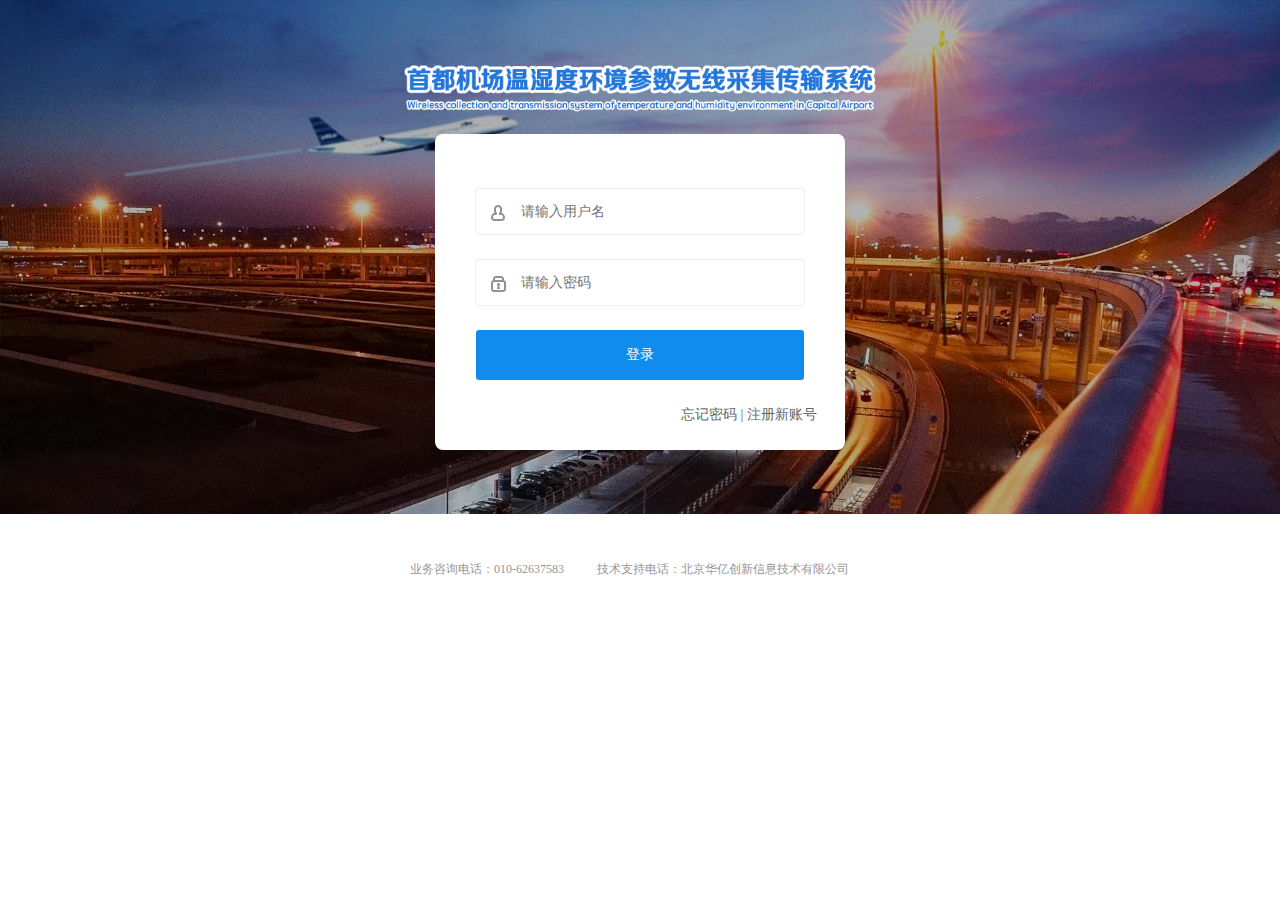
<file: index.html>
<!DOCTYPE html>
<html lang="en">
<head>
    <meta charset="UTF-8">
    <title>Title</title>
    <link rel="stylesheet" href="reset.css"/>
    <link rel="icon" href="img/logo1_03.png"/>

    <style>
        html, body {
            height: 100%;
        }

        .login {
            background: url("img/bg1.jpg");
            background-size: 100% 100%;
            font-size: 14px;
            padding: 5% 0;
        }

        h3 {
            background: url("img/logo.png");
            background-size: 100% 100%;
            width: 475px;
            height: 50px;
            margin: 0px auto;
        }

        .block {
            width: 410px;
            margin: 20px auto 0;
            border-radius: 8px;
            background: #fff;
            padding-top: 30px;
        }

        .inputbox {
            width: 80%;
            height: 45px;
            line-height: 45px;
            margin: 24px auto;
            border: 1px solid #f1eef2;
            border-radius: 3px;
        }

        .inputbox i {
            display: inline-block;
            margin: 0px 15px;
            width: 15px;
            height: 16px;
            vertical-align: middle;
            background: url("img/1-1.png");

        }

        .inputbox .moe {
            background-position: 0px 16px;
        }

        .inputbox input {
            border: none;
            outline: none;
        }

        .loginBtn {
            width: 80%;
            margin: 0 auto;
            background: #108cee;
            text-align: center;
            height: 50px;
            line-height: 50px;
            border-radius: 3px;
            cursor: pointer;
            color: #fff;
        }

        .supplement {
            height: 70px;
            line-height: 70px;
            color: #666;
        }

        .firstSpan {
            margin-left: 60%;
        }
        .footer{
            width: 460px;
            height: 110px;
            line-height: 110px;
            margin: 0 auto;
            font-size: 12px;
            color: #959595;
        }
        .footer span:nth-child(2){
            margin-left: 30px;
        }
    </style>
</head>
<body>
<div class='login'>
    <h3></h3>
    <div class='block'>
        <div class='inputbox'><i></i><input placeholder='请输入用户名' class='username' type='text'></div>
        <div class='inputbox'><i class='moe'></i><input placeholder='请输入密码' class='password' type='password'></div>
        <div class='loginBtn'>登录</div>
        <div class='supplement'><span class='firstSpan'>忘记密码</span><i> | </i><span>注册新账号</span></div>
    </div>
</div>
<div class='footer'>
    <span>业务咨询电话：010-62637583</span>
    <span> 技术支持电话：北京华亿创新信息技术有限公司</span>
</div>
<script src='js/jquery.min.js'></script>
<script src='js/index1.js'></script>
</body>
</html>
</file>
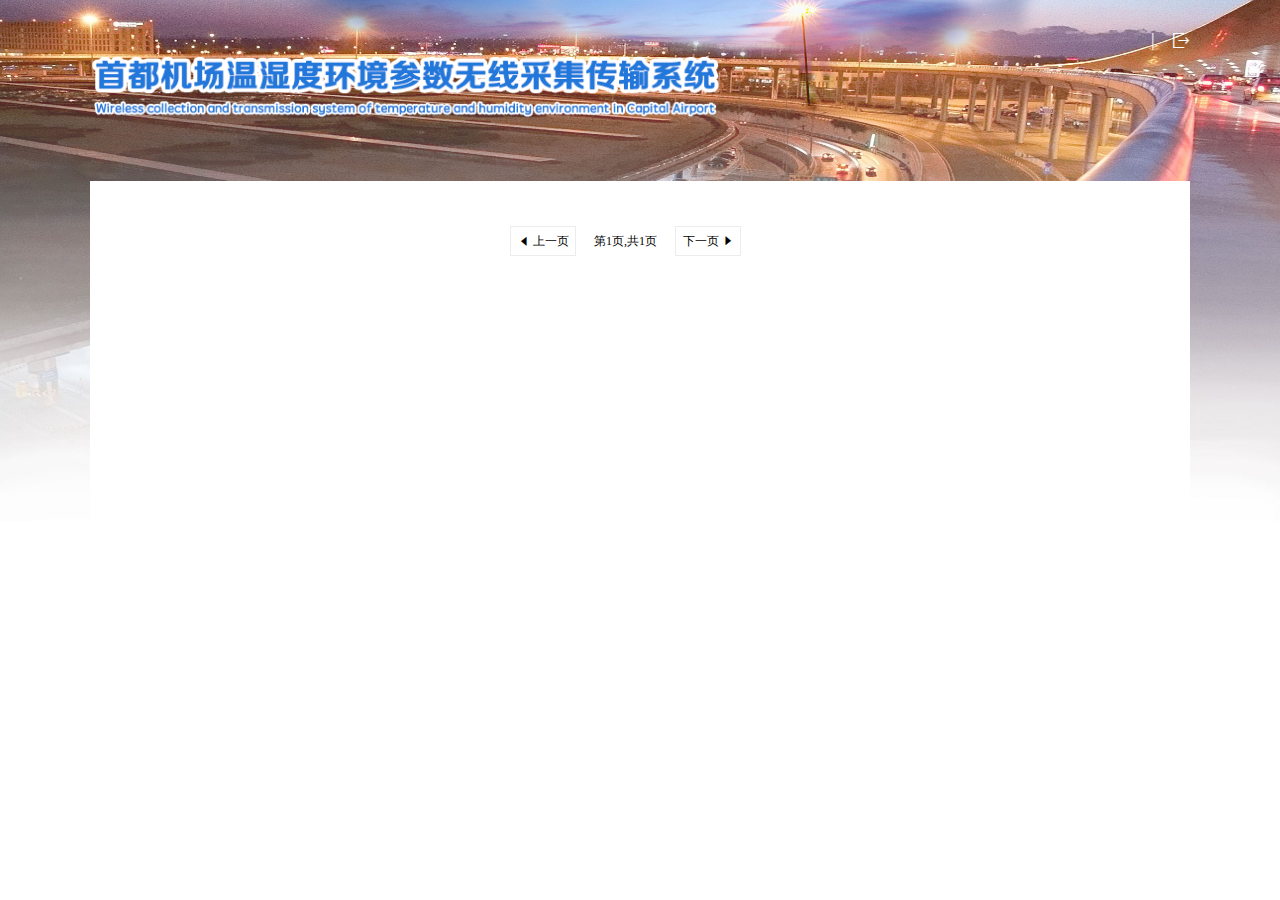
<file: data.html>
<!DOCTYPE html>
<html lang="en">
<head>
    <meta charset="UTF-8">
    <title>首都机场温湿度环境参数无线采集传输系统</title>
    <link rel="stylesheet" href="index.css"/>
    <link rel="stylesheet" href="reset.css"/>
    <link rel="icon" href="img/logo1_03.png"/>
    <!--<meta http-equiv="refresh" content="20">--><!--20s刷新页面-->
</head>
<body>
<div class='con header'>
    <div class='loginBar'>
        <span id='name'>name</span>
       <!-- <i class='iconfontDelete'>&#xe64b;</i>-->
        <b>|</b>
        <i class='iconfontDelete' id='sign'>&#xe617;</i>
    </div>
</div>
<div class='logoBar con'><h1></h1></div>
<!--<h3>
    <div> 添加采集器</div>
</h3>-->
<div class='bg' id='match'>
    <script type='text/template' id='matchTemplate'>
        <%$.each(newData,function(index,item){%>
        <div class='container'>
            <div class='blueBlock'>
                <div class='delete'><!--<i class="iconfontDelete">&#xe69d;</i>--></div>
                <div class='more'>...</div>
            </div>
            <div class='whiteBlock'>
                <h4>设备<%=item.name%></h4>
                <div class='group'>
                    <div><i class="iconfont">&#xe65c;</i></div>
                    <ul>
                        <li class='topLi temperature'>--</li>
                        <li class='bottomLi'>温度</li>
                    </ul>
                </div>
                <div class='group'>
                    <div><i class="iconfont">&#xe641;</i></div>
                    <ul>
                        <li class='topLi humidity'>--</li>
                        <li class='bottomLi'>湿度</li>
                    </ul>
                </div>
                <div class='group'>
                    <div><i class="iconfont">&#xe8fa;</i></div>
                    <ul>
                        <li class='topLi'>--</li>
                        <li class='bottomLi'>CO2</li>
                    </ul>
                </div>
                <div class='group'>
                    <div><i class="iconfont">&#xe640;</i></div>
                    <ul>
                        <li class='topLi'>--</li>
                        <li class='bottomLi'>VOC</li>
                    </ul>
                </div>
            </div>
        </div>

        <%});%>
    </script>

</div>
<div class='con footerBg'>
    <div class='footer'>
        <span class='marginR'><b class='iconfontDelete'>&#xe60d;  </b> 上一页</span>
        第<i>1</i>页,共<i>1</i>页
        <span class='marginL'>下一页 <b class='iconfontDelete'>  &#xe602;</b></span>
    </div>
</div>

<script src='js/jquery.min.js'></script><script src='js/moment.min.js'></script>
<script src='js/ejs.min.js'></script>
<script src='js/index.js'></script>
<script src='js/public.js'></script>
</body>
</html>
</file>
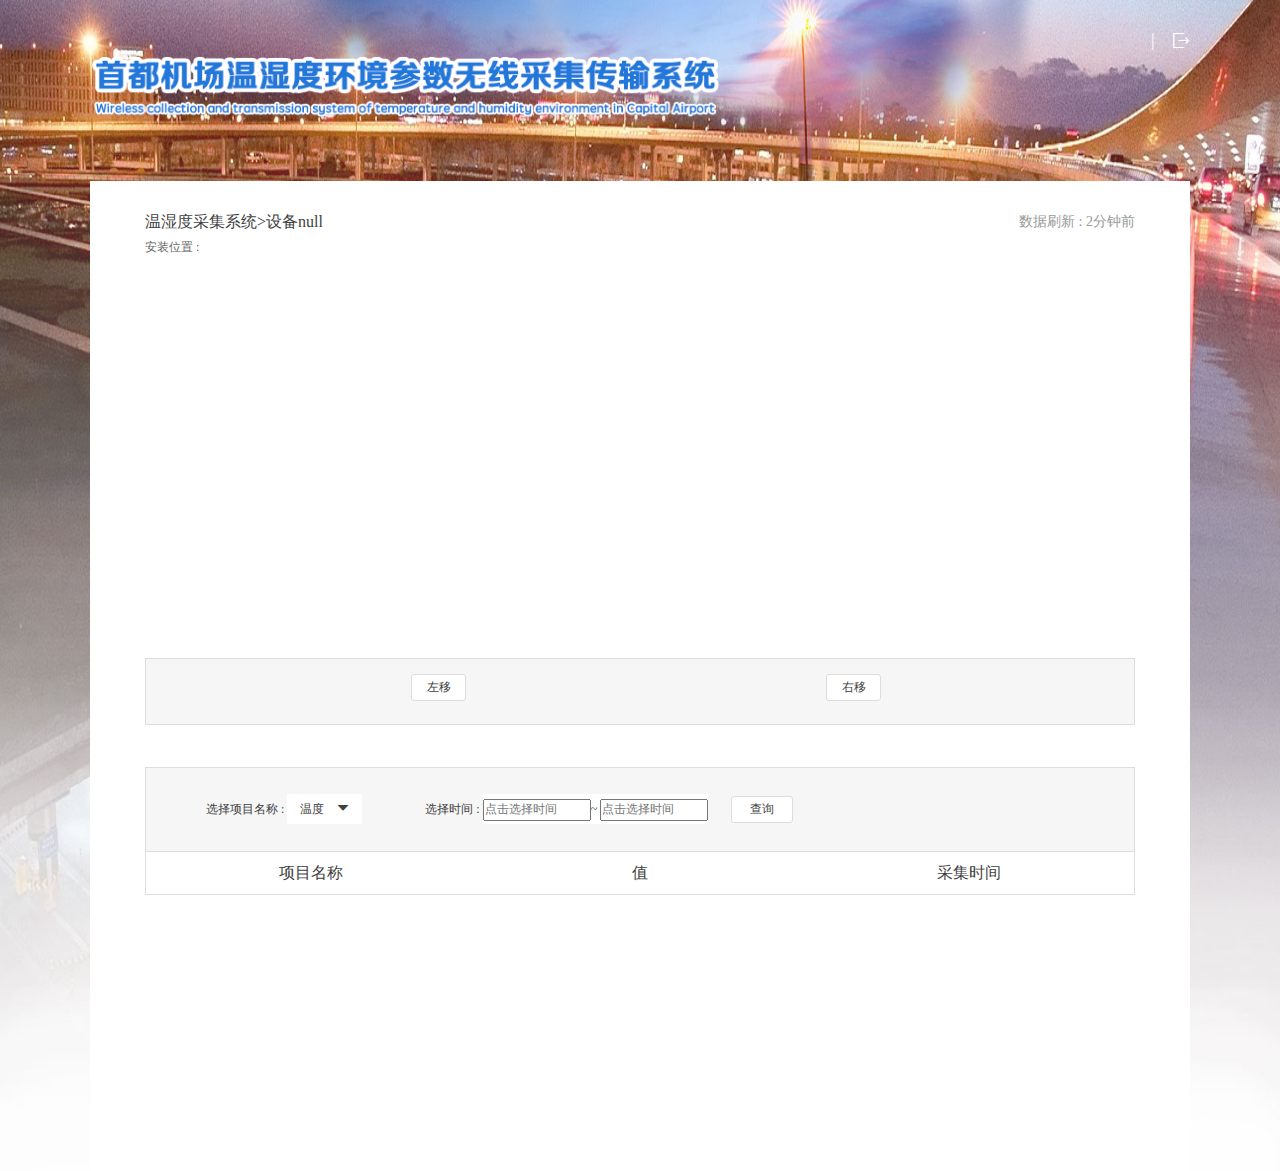
<file: dataList.html>
<!DOCTYPE html>
<html lang="en">
<head>
    <meta charset="UTF-8">
    <title>首都机场温湿度环境参数无线采集传输系统</title>
    <link rel="icon" href="img/logo1_03.png"/>
    <link rel="stylesheet" href="index.css"/>
    <link rel="stylesheet" href="reset.css"/>
    <link rel="stylesheet" href="js/time/jquery-ui.css"/>
    <link rel="stylesheet" href="js/time/admin.css"/>
    <style>
        body {
            background-position: 0 0;

        }
       .windo{
           cursor: pointer;
       }
        @media screen and (max-height: 750px) {
            body {
                background-size: 100% 750px;

            }
        }
    </style>
</head>
<body>
<div class='con header'>
    <div class='loginBar'>
        <span id='name'>name</span>
       <!-- <i class='iconfontDelete'>&#xe64b;</i>-->
        <b>|</b>
        <i class='iconfontDelete' id='sign'>&#xe617;</i>
    </div>
</div>
<div class='logoBar con'><h1></h1></div>
<div class='main con'>
    <div class='main-header'>
        <i class='windo'>温湿度采集系统></i><span id='device'>设备1</span>
        <div class='refresh'> 数据刷新 :<i> 2分钟前</i></div>
    </div>
    <div class='location'>安装位置 :<span id='location'> 126检票口门厅</span></div>
    <div id='echarts'>

    </div>
    <div class='handlebar'>
        <span id='leftMove'>左移</span><span id='rightMove'>右移</span>
    </div>
    <div class='border'>
        <ul>
            <li class='actionBar'>
                <span class='marginL'> 选择项目名称 :</span>
                <div class='project'>
                    <span class='sel'>温度</span><i class='iconfontDelete'> &#xe659;</i>
                    <ul id='projectSelect'>
                        <li>温度</li>
                        <li>湿度</li>
                    </ul>
                </div>
                <span class='marginL'>选择时间 : </span>
                <div class='time'>
                    <input id='timeSel' placeholder='点击选择时间'/>~
                    <input id='timeSele' placeholder='点击选择时间'/>

                    <!-- <span>2016-10-12 17:00</span>--><!--<i class='iconfontDelete'>&#xe659;</i>-->
                    <!--<ul id='timeSelect'>
                        <li>2016-10-12 17:00</li>
                    </ul>-->
                </div>
                <div id='query'>查询</div>
                <!--<div id='export'>导出</div>-->
            </li>
            <li class='titleName'>
                <span>项目名称</span>
                <span>值</span>
                <span>采集时间</span>
            </li>
        </ul>
        <ol id='container'>
            <!-- <li class='dataList'>
                 <span>温度</span>
                 <span>25℃</span>
                 <span>2016-10-12 17:45:58 </span>
             </li>-->
        </ol>
    </div>


</div>
<script src='js/jquery.min.js'></script>
<script src='js/time/jquery.ui.datepicker-zh-CN.js'></script>
<script src='js/time/jquery-ui-1.10.4.custom.min.js'></script>
<script src='js/time/jquery-ui-timepicker-addon.js'></script>
<script src='js/time/jquery-ui-timepicker-zh-CN.js'></script>
<script src='js/moment.min.js'></script>
<script src='js/echarts.common.min.js'></script>
<script src='js/dataList.js'></script>
<script src='js/public.js'></script>
<script>
    $("#timeSel").datetimepicker();
    $("#timeSele").datetimepicker();
    $('.windo').on('click',()=>{
        location.href='data.html'
    })
</script>
</body>
</html>
</file>
<file: index.css>
/*图标*/
@font-face {
    font-family: 'iconfont';
    src: url('font/iconfont.eot');
    src: url('font/iconfont.eot?#iefix') format('embedded-opentype'),
    url('font/iconfont.woff') format('woff'),
    url('font/iconfont.ttf') format('truetype'),
    url('font/iconfont.svg#iconfont') format('svg');
}

.iconfont {
    font-family: "iconfont" !important;
    font-size: 20px;
    font-style: normal;
    -webkit-font-smoothing: antialiased;
    -webkit-text-stroke-width: 0.2px;
    -moz-osx-font-smoothing: grayscale;
    color: #2277da;
}

@font-face {
    font-family: 'iconfontDelete';
    src: url('deletFont/iconfont.eot');
    src: url('deletFont/iconfont.eot?#iefix') format('embedded-opentype'),
    url('deletFont/iconfont.woff') format('woff'),
    url('deletFont/iconfont.ttf') format('truetype'),
    url('deletFont/iconfont.svg#iconfont') format('svg');
}

.iconfontDelete {
    font-family: "iconfontDelete" !important;
    font-size: 18px;
    font-style: normal;
    -webkit-font-smoothing: antialiased;
    -webkit-text-stroke-width: 0.2px;
    -moz-osx-font-smoothing: grayscale;

}

body {
    font-size: 14px;
    background: url("img/bg.jpg") no-repeat;
    background-size: 100% 100%;

}

.header {
    height: 55px;
    color: #fff;
}

.con {
    width: 1100px;
    margin: 0 auto;
}

.loginBar {
    float: right;
    padding-top: 25px;
    font-size: 18px;
    line-height: 30px;
    height: 30px;
}

.loginBar span, .loginBar i {
    cursor: pointer;
}

.loginBar span, .loginBar i, .loginBar b {
    padding-left: 13px;

}

.logoBar {
    height: 126px;

}

.logoBar h1 {
    background: url("img/logo.png");
    width: 632px;
    height: 65px;
    background-size: 100% 100%;
}

.bg {
    background: #fff;
    width: 1020px;
    margin: 0 auto;
    padding: 30px 25px 0 55px;
    overflow: hidden;
}

.bg h3 {
    height: 55px;
    padding-right: 30px;
}

.bg h3 div {
    background-color: #2277da;
    float: right;
    width: 100px;
    height: 35px;
    line-height: 35px;
    text-align: center;
    border-radius: 5px;
    color: white;
    font-size: 14px;
    cursor: pointer;
}

.container {
    float: left;
    border: 1px solid #dcdcdc;
    border-radius: 5px;
    width: 308px;
    height: 128px;
    margin: 0 30px 30px 0;
    overflow: hidden;
}

.container:hover {
    box-shadow: 0 0 25px 10px #e3e3e3;
}

.blueBlock {
    float: left;
    background-color: #2277da;
    width: 66px;
    height: 100%;
    color: #fff;
    cursor: pointer;
}

.delete, .more {
    height: 50%;
    line-height: 64px;
    text-align: center;
    font-size: 20px;
}

.whiteBlock {
    width: 67%;
    float: left;
    padding-left: 11%;
    overflow: hidden;
}

.whiteBlock h4 {
    height: 36px;
    line-height: 36px;
    color: #333;
}

.group {
    float: left;
    height: 35px;
    margin-right: 9%;
    margin-bottom: 5%;
    width: 37%;
}

.group div, .group ul {
    float: left;
}

.bottomLi {
    color: #7e7e7e;
}

.topLi {
    color: #444;
}

.group div {
    height: 100%;
    line-height: 35px;
    width: 24px;
    text-align: center;
    margin-right: 8%;
}

.footerBg {
    background-color: #fff;
}

.footer {
    width: 260px;
    margin: 0 auto;
    height: 60px;
    line-height: 60px;
    padding-bottom: 250px;
    font-size: 12px;
}

.footer span {
    display: inline-block;
    border: 1px solid #ececec;
    height: 28px;
    line-height: 28px;
    margin-top: 15px;
    width: 64px;
    text-align: center;
    cursor: pointer;
}

.footer .iconfontDelete {
    font-size: 12px;
}

.marginL {
    margin-left: 15px;
}

.marginR {
    margin-right: 15px;
}

/*dataList  页面*/
.main {
    width: 990px;
    background-color: #fff;
    padding: 30px 55px 276px;
    overflow: hidden;
}

.main-header {
    font-size: 16px;
    margin-bottom: 5px;
}

.refresh {
    float: right;
    color: #999;
    font-size: 14px;
}

.location {
    font-size: 12px;
    color: #666;
}

#echarts {
    height: 400px;
}

.handlebar {
    height: 65px;
    border: 1px solid #ddd;
    background-color: #f6f6f6;
    margin-bottom: 42px;
}
.handlebar span{
    display: inline-block;
    width: 53px;
    height: 25px;
    line-height: 25px;
    border: 1px solid #ddd;
    border-radius:3px ;
    background-color: #fff;
    text-align: center;
  margin-top: 15px;
 cursor: pointer;
}
.handlebar span:hover{
    background-color: #108cee;
    color: #fff;
}
#leftMove{
    margin-left: 265px;
}
#rightMove{
    margin-left: 360px;
}

.border{
    border: 1px solid #ddd;
    border-bottom: none;
}
.actionBar{
    height: 83px;
    line-height: 83px;
    border-bottom: 1px solid #ddd;
    background-color: #f6f6f6;
    font-size: 12px;
}
.actionBar .marginL{
    margin-left:60px ;
}
.actionBar .iconfontDelete{
    margin-left: 10px;
    font-size: 12px;
}
.project{
    display: inline-block;
    width: 75px;
    height: 30px;
    line-height: 30px;
    background-color: #fff;
    text-align: center;
    cursor: pointer;
    position: relative;
}

#projectSelect{
    background-color: #fff;
    position: absolute;
    top:30px;
    width: 65px;
    text-align: left;
    padding-left: 12px;
    display: none;
}
/*.project:hover #projectSelect{
    display: block;
}*/
.time{
    display: inline-block;
   /* width: 132px;*/
    height: 30px;
    line-height: 30px;
    background-color: #fff;
    text-align: center;
    cursor: pointer;
    position: relative;
}
#timeSel,#timeSele {
    /*width: 102px;
    height: 30px;
    line-height: 30px;
    */
    padding-top: 1px;
    width: 104px;
    outline: none;padding-bottom: 2px;

}
/*#timeSelect{
    background-color: #fff;
    position: absolute;
    top:30px;
    width: 132px;
    text-align: left;
    padding-left: 4px;
    display: none;
}*/
/*.time:hover #timeSelect{
    display: block;
}*/
#query,#export{
    display: inline-block;
    width: 60px;
    height: 25px;line-height: 25px;
    border-radius: 3px;
    border: 1px solid #ddd;
    background-color: #fff;
    cursor: pointer;
    text-align: center;
}
#query:hover,#export:hover{
    color: #fff;
    background-color: #108cee;
}
#query{
    margin-left: 20px;
}
#export{
    margin-left: 300px;
}
.titleName,.dataList{
    height: 42px ;
    border-bottom:1px solid #ddd;
}

.titleName span,.dataList span{
    float: left;
    width: 33.3%;
    text-align: center;
    height: 42px ;
    line-height: 42px;
    font-size: 16px;

}
.dataList span{
    font-size: 14px;
    color: #666;
}
ol .dataList:nth-child(2n-1){
    background-color: #f6f6f6;
}
/*登录界面*/
</file>
<file: js/time/admin.css>
/*
 * Author:sandy
 * Creat Date:2012-09-20
*/
/*base*/
body,div,dl,dt,dd,ul,ol,li,h1,h2,h3,h4,h5,h6,pre,code,form,fieldset,legend,input,textarea,p,blockquote,table,th,td,iframe{margin:0;padding:0;}
table{border-collapse:collapse;border-spacing:0;}
img{border:0;vertical-align:top;}
option{padding-left:5px;*padding:0;}
li{list-style:none;}
cite,code,caption,em,i{font-style:normal;font-weight:normal;}
q:before,q:after{content:'';}
a{color:#0085da;text-decoration:none;}
input[type="radio"],input[type="checkbox"]{margin-right:8px;};
/*a:visited{color:#800080;}*/
a:hover{text-decoration:underline;}
a:active,a:focus{outline:none;}
input,textarea,select{font-family:"microsoft yahei";font-size:inherit;font-weight:inherit;vertical-align:middle}
input,textarea,select{*font-size:100%;}
h2,h3{font-size:14px}
textarea{resize:none;overflow-x:hidden;overflow-y:auto;width:586px;height:86px;padding:12px 0 0 12px;border:1px solid #dfdfdf;vertical-align:text-bottom;margin-right:22px;}
.fl{float:left;display:inline;}
.fr{float:right;display:inline;}
.tl{text-align:left;}
.tc{text-align:center;}
.tr{text-align:right;}
.imp{color:#0085da !important;}
.grey{color:#909090;}
.clear{clear:both;overflow:hidden;zoom:1}
body{font:12px/21px "microsoft yahei";color:#404040;background-position:center 31px;background-repeat:no-repeat;}
.wrap{width:1000px;overflow:hidden;margin:10px auto 74px;}
.wrap2{width:600px;overflow:hidden;margin:10px auto}
.logo,.icon-tel,.icon-uc,.back-up,.creat-i,.pass-i,.refuse-i,.author-tip,.icon-tips,.tip-hill,.icon-add,.icon-del{background:url(/admin/images/2.0/bg.png) no-repeat;}
.top-wrap{border-bottom:1px solid #f0f0f0;height:31px;line-height:31px;background-color:#f5f5f5;color:#cacaca;}
.top-nav{width:1030px;margin:0 auto;}
.top-nav a{color:#6c6c6c;margin:0 15px;}
.title{height:40px;width:1000px;margin:0 auto 10px;padding-top:10px;line-height:40px;}
.logo{float:left;width:163px;height:35px;overflow:hidden;line-height:200px;}
.icon-tel{padding-left:19px;margin-left:8px;background-position:-289px 0;}
.icon-uc{padding-left:25px;background-position:-283px -29px;}
.title i{color:#ddd;margin:0 8px;}
.nav{height:42px;font:14px/42px "microsoft yahei";background-color:#313031;}
.nav li{float:left;}
.nav a{color:#fff;padding:0 26px;display:inline-block;}
.nav .cur a,.nav  a:hover{background-color:#007bc9;}
/*.bnav{line-height:72px;}
.bnav a{color:#333;}
.bnav i{margin:0 12px;color:#cecece;}*/
h2{font-size:22px;font-weight:normal;color:#000;}
.creat-tit{margin:10px 0;}
.btn-a{display:inline-block;padding:0 14px;height:34px;line-height:34px;margin-right:20px;color:#333;background-position:-275px -49px;background-color:#efefef}
.btn-a:hover{background-color:#007bc9;color:#fff;background-position:-275px -79px;text-decoration:none;}
select{border:1px solid #ededed;height:37px;line-height:37px;height:auto \9;line-height:auto \9;margin-right:6px;}
@-moz-document url-prefix(){select{height:auto;line-height:auto}}
.creat-i,.pass-i,.refuse-i{margin-right:8px;}
.creat-i{padding-right:7px;background-position:-200px -37px;}
.btn-a:hover .creat-i{background-position:-220px -37px;}
.pass-i{padding-right:7px;background-position:-240px -40px;}
.refuse-i{padding-right:5px;background-position:-260px -40px;}
.sl1{width:115px;}
.btn{width:70px;height:26px;color:#333;background-color:#efefef;border:none;cursor:pointer;}
.btn:hover{background-color:#007bc9;color:#fff;}
.table{width:100%;line-height:40px;color:#666;text-align:center;}
.w1{width:50px;}
.w2{width:120px;}
.w3{width:145px;}
.table th{line-height:44px;background-color:#f4f4f4;color:#111;font-weight:normal;}
.table td{border-bottom:1px dashed #eee;}
.table tr:hover{background-color:#f9f9f9;}
.tip-start,.tip-finish{line-height:18px;padding:0 4px;background-color:#9ec479;color:#fff;display:inline-block;}
.tip-finish{background-color:#c6c6c6;}
.opt-list a{margin:0 6px;}
.fix-back{position:fixed;width:142px;bottom:75px;right:50%;margin-right:-657px;}
.icon-qq,.back-up{display:block;margin-bottom:10px;}
.back-up{overflow:hidden;line-height:200px;width:40px;height:40px;border:1px solid #e6e6e6;background-position:-90px -40px;}
.back-up:hover{border-color:#007bc9;background-color:#007bc9;background-position:-140px -40px;}
.mask{display: none;position:absolute;width:100%;height:1200px;left:0;top:0;z-index:999;background-color:#000;opacity:0.5;filter:alpha(opacity=50);}
.layout{position:absolute;width:710px;top:338px;left:50%;border:1px solid #ccc;margin-left:-356px;z-index:10000;background-color:#fff;}
.layout2{width:510px;margin-left:-206px;}
.layout3{width:570px;margin-left:-236px;}
.l-header{font:18px/68px "microsoft yahei";color:#222;font-weight:normal;text-align:center;border-bottom:1px solid #e7e7e7;}
.layout .close{background:url(/admin/images/2.0/bg.png) no-repeat;position:absolute;width:30px;height:30px;top:15px;right:15px;overflow:hidden;line-height:300px;background-position:0 -65px;}
.layout .close:hover{background-position:-40px -65px;}
.type-list{width:692px;overflow:hidden;line-height:20px;margin:30px 0 12px 16px;color:#fff;}
.type-list li{float:left;display:inline;width:157px;height:129px;margin:0 16px 16px 0;overflow:hidden;cursor:pointer;background:url(/admin/images/2.0/bgtype.png) no-repeat;}
.type-list .postcard{background-position:-170px 0;}
.type-list .notewall{background-position:-340px 0;}
.type-list .signup{background-position:-510px 0;}
.type-list .notewall2{background-position:0 -140px;}
.type-list .project{background-position:-170px -140px;}
.type-list .investigate{background-position:-340px -140px;}
.type-list .hui{background-position:-510px -140px;}
.type-list .choose{background-position:0 -280px;}
.type-list .mission{background:url(/admin/images/2.0/bgtype_mission.jpg) no-repeat;}
.type-detail{height:104px;margin-top:25px;position:relative;display:none;}
.bg{position:absolute;left:0;top:0;height:104px;width:100%;background-color:#002640;opacity:0.5;filter:alpha(opacity=50);}
.type-list h4{font-size:12px;}
.type-text{position:relative;z-index:9;padding:9px 6px 0;}
li:hover .type-detail{display:block;}
.sub-nav{border-bottom:1px solid #e6e6e6;overflow: hidden;font-size:16px;font-family:"microsoft yahei";padding-top:6px;}
.sub-nav li{float:left;display:inline;margin-right:30px;}
.sub-nav a{color:#333;display:inline-block;height:30px;}
.sub-nav .cur a,.sub-nav a:hover{color:#007bc9;border-bottom:3px solid #007bc9;height:28px;text-decoration:none;_position:relative;_margin-bottom:-6px;}
.sub-nav .link{color: #0085da;font-style: italic;}
.text-box{border:1px solid #ededed;height:35px;line-height:35px;margin-right:6px;padding-left: 11px;}
.table2{line-height:24px;}
.table2 td{padding:14px 0;}
.table2 th input{margin:0 3px 0 15px;*margin-right:0;}
.imp2{color:#c00;}
.input_m{margin-left:-10px;}
.author-box{padding:50px 50px 44px 148px;}
.author-box label{display:inline-block;width:148px;text-align:right;margin-left:-148px;}
.author-box .text-box{width:300px;height:35px;}
.author-tip{padding-left:20px;margin:8px 0 8px;line-height:18px;color:#888;background-position:-288px -67px;}
span.author-tip{display:inline-block;}
.button{width:203px;height:40px;font-size:14px;letter-spacing:6px;background-color:#007bc9;color:#fff;border:none;cursor:pointer;}
.button:hover{background-color:#006cb0;}
.vote-set{padding:44px 0 14px 72px;}
.vote-set .text-box{width:68px;}
.vote-set p{margin-bottom:30px;}
.vote-set .button{margin:30px 0 0  76px;}
.inducts-box{padding:32px 0 30px 115px;}
.inducts-box label{display:inline-block;width:105px;padding-right:10px;margin-left:-115px;text-align:right;}
.inducts-box textarea{width:410px;height:95px;border:1px solid #ededed;vertical-align:top}
.inducts-box .author-tip{margin-bottom:28px}
.inducts-box .text-box{width:175px;}
.inducts-box .button{margin:52px 0 0 70px;}
.doc-set{color:#333;line-height:38px;}
.doc-set li{overflow:hidden;zoom:1;border-bottom:1px dashed #e6e6e6;padding:10px 0;clear:both;}
.doc-dt{float:left;width:150px;padding-right:15px;text-align:right;}
.doc-dd{float:right;width:835px;}
.icon-tips{position:relative;display:inline-block;margin-top:8px;width:12px;height:12px;background-position:-288px -70px;}
.icon-tips em{display:none;}
a.icon-tips:hover{border:none;text-decoration:none;}
a.icon-tips:hover em{display:block;position:absolute;border:1px solid #f6d386;white-space:nowrap;line-height:28px;left:-84px;top:24px;padding:0 12px;color:#909090;background-color:#fffff0;z-index: 1000}
.tip-hill{width:9px;height:6px;overflow:hidden;position:absolute;top:-6px;left:84px;background-position:0 -100px;}
.icon-add{padding-left:12px;background-position:-292px -100px;}
.icon-del{padding-left:12px;background-position:-290px -132px;}
.checkbox{margin-right:12px;*margin-right:9px;}
.doc-set .tbox2{width:454px;margin-left:12px;*margin-left:9px;color:#ababab;}
.mt10{margin-top:10px;}
.mt20{margin-top:20px;}
.mt30{margin-top:30px;}
.pic-a{color:#cecece;}
.pic-a a{margin:0 18px;}
.show-set{margin-top:17px;border-top:1px solid #e6e6e6;}
.show-set li{padding:0;}
.show-set span{display:inline-block;width:174px;}
.btn-box{height:60px;position:relative;overflow:hidden;margin-top:-40px;}
.btn-in{margin-top:10px;position:relative;z-index:1000;float: right;}
.btn-box a{display:inline-block;width:126px;height:36px;line-height:36px;border:1px solid #007bc9;margin-right:30px;font-size:14px;font-weight:bold;color:#fff;background-color:#007bc9;text-align:center;}
.btn-box a:hover{background-color:#006cb0;border-color:#006cb0;text-decoration:none;}
.btn-box input[type="submit"]{display:inline-block;width:126px;height:36px;line-height:36px;border:1px solid #007bc9;margin-right:30px;font-size:14px;font-weight:bold;color:#fff;background-color:#007bc9;text-align:center;vertical-align: inherit;box-sizing: inherit;}
.btn-box input[type="submit"]:hover{background-color:#006cb0;border-color:#006cb0;text-decoration:none;}
.btn-box a.btn2{background-color:#fafafa;border-color:#e6e6e6;color:#666;}
.btn-box a.btn2:hover{background-color:#007bc9;border-color:#007bc9;color:#fff;}
.btn-fixed{width:420px;position:fixed;right:50%;margin-right:-675px;bottom:23px;}

/*-----zhangchao添加的样式-----*/
/*结构定位用表格*/
.pos_table{width: 100%;line-height: 40px;color: #666;text-align: left;}
.pos_table td,.pos_table th{padding-bottom: 8px;border-bottom:1px dashed #eee;}
.pos_table th{font-weight: normal;}
.pos_table table td,.pos_table table th{border: none;}

/*错误文字提示*/
.error_text{color: orange;font-size: 14px;font-weight: bold;}

/*翻页按钮*/
.page{float: right;}

/*fieldset*/
fieldset{border:1px solid #e6e6e6;padding:15px;margin:10px 0;}
fieldset legend{padding:3px 8px;font-weight:700;color: #333;line-height: 23px;}
fieldset .doc-dt{width:134px;}
fieldset .doc-dd{width:819px;}

/*上传图片*/
.doc-dd span{vertical-align: middle;display: inline-block;}

/*三级导航栏*/
.nav-3{overflow: hidden;font-size:14px;font-family:"microsoft yahei";padding:8px 0;}
.nav-3 li{float:left;display:inline;margin-right:45px;height: 30px;}
.nav-3 a{color:#333;display:inline-block;}
.nav-3 .cur a,.nav-3 a:hover{color:#007bc9;border-bottom:2px solid #007bc9;text-decoration:none;_position:relative;_margin-bottom:-6px;}

/*thick_box*/
#TB_title{height: auto;border-bottom: 1px solid #e7e7e7;background:#ffffff;padding:0px;}
#box_ps{font-size: 16px;padding: 15px;}
#TB_ajaxWindowTitle{font: 18px/48px "microsoft yahei";color: #222;font-weight: normal;text-align: center;float: none;}
#TB_closeWindowButton{background: url(/admin/images/2.0/bg.png) no-repeat;position: absolute;width: 30px;height: 30px;top: 9px;right: 15px;overflow: hidden;line-height: 300px;background-position: 0 -65px;}
#TB_closeWindowButton:hover {background-position: -40px -65px;}
/*-----zhangchao添加的样式-----*/

/******************作品管理页面样式***********************/
.ico {background: url(/admin/images/ico.png) no-repeat;display: inline-block;width: 22px;height: 22px;cursor: pointer;}
.ico_top {background-position: 3px -2082px;}
.ico_no_top {background-position: 1px -1952px;}
.ico_export {background-position: 6px -1845px;}
.ico_add {background-position: 6px -1896px;}
.ico_blacklist {background-position: 3px -2352px;}
.ico_vote_perday {background-position: 3px -2381px;}

/*作品管理报名部分*/
.preview {padding: 10px;position: absolute;top: 50%;left: 50%;z-index: 99;border: 4px solid #c6c6c6;background: #fff;box-shadow: 5px 5px 5px #ccc;display: block!important;}
.signup_warp {clear: both;overflow: hidden;zoom: 1;display: none;}
.ashow {line-height: 38px;}

.w-nickname { display: block; width: 120px; text-overflow: ellipsis; white-space: nowrap; overflow: hidden; }
/******************作品管理页面样式 结束***********************/
.error-tip{
	border:1px solid #fff;
	padding:5px 0;
	background:red;
	color:#fff;
	padding:5px;
	display:none;
	position:absolute;
	border-radius: 3px;
	line-height: 17px;
	text-align: left;

} 

.w-content {
	display: inline-block;
	width:120px;
	text-overflow: ellipsis;
	white-space: nowrap;
	overflow: hidden;
}
/******************案例分享样式 开始***********************/
.site_list ul{width:960px;}
.site_list ul li{float:left;margin-left:40px;}
.site_list ul li .choice_site{color:white;background: none repeat scroll 0 0 #336699;border-color: #336699;}
.share_act_tatble textarea{width:350px;}
.warning_box{font-size:30px;text-align:center;margin-top:10px;}
.word_break{display:inline-block;height:25px;white-space:nowrap;overflow:hidden;text-overflow:ellipsis;margin-top: -12px;}
/******************案例分享样式 结束***********************/

/******************H5 专题部分样式 开始***********************/
.pro-module-selected { float: left; margin-left: 10px; margin-top: 5px; border:solid 1px #ccc; padding:0px 5px; height: 30px; line-height: 30px;}
.prepare_select_list { float:left; margin-left: 10px; border:solid 1px #ccc; padding:0px 5px; height: 30px; line-height: 30px;}
.pre_unique_1 {border-bottom: solid 2px #F00;}
.pro-list{cursor: pointer;}
/******************H5 专题部分样式 结束***********************/
</file>
